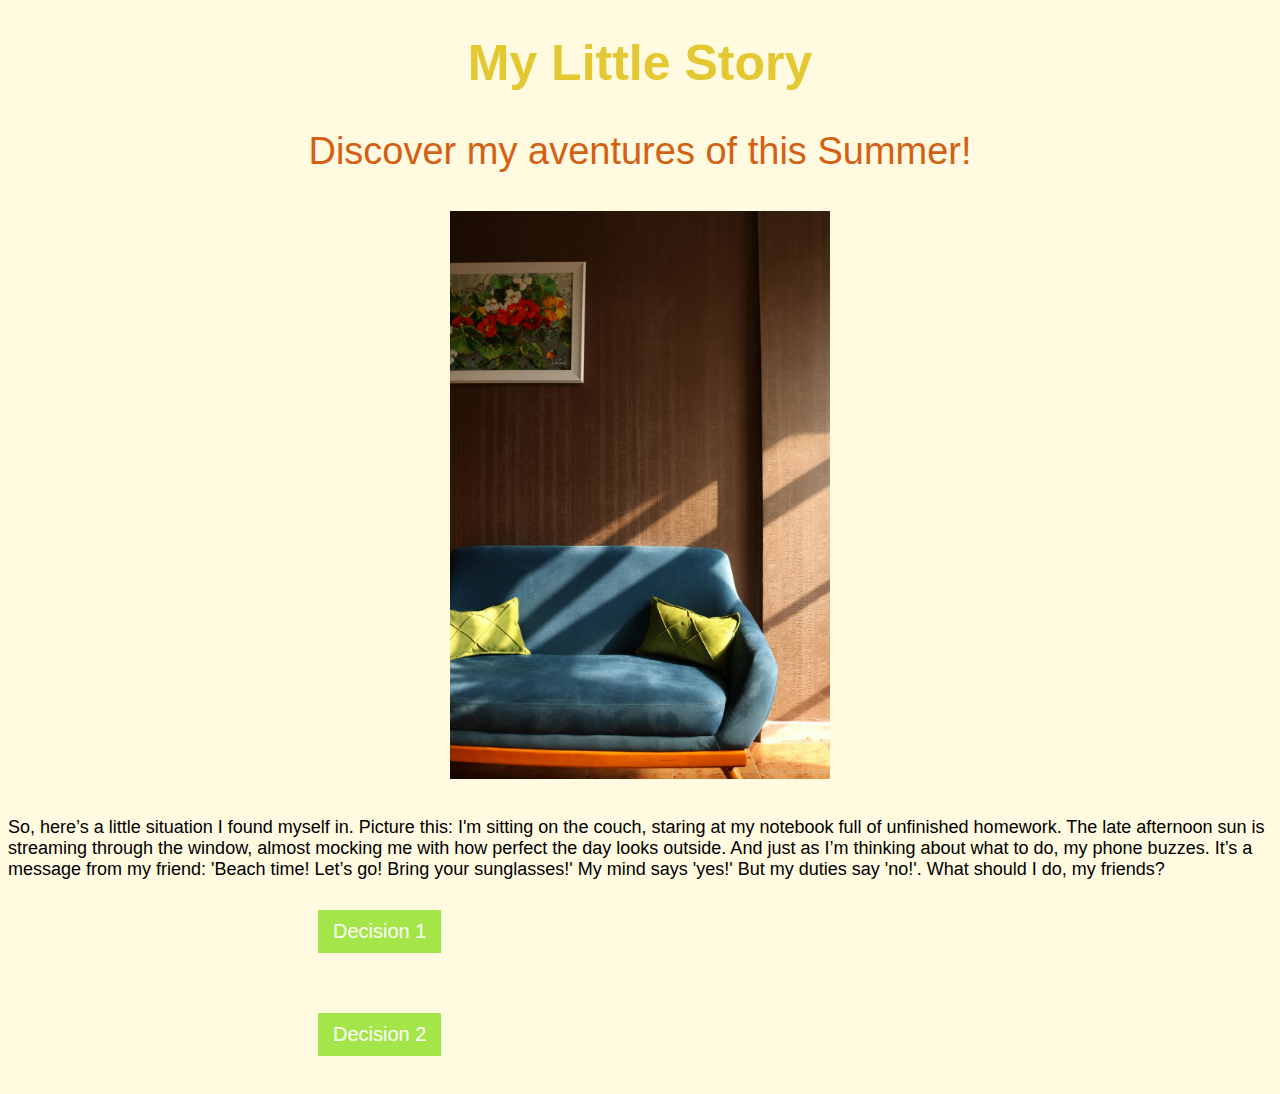
<file: MyFirstWebSite/index.html>
<!DOCTYPE html>
<html>
<head> 

	<meta charset="utf-8">
	<meta name="viewport" content="width=device-width, initial-scale=1">
	<title>A little Story</title>
	<link rel="stylesheet" href="CSS/styles.css">
</head>
<body>

	<h1>My Little Story</h1>

	<p>Discover my aventures of this Summer!</p>

	

	
	<p>
	<img src="images/couch.jpg" width="30%" height="30%" > </img></p> 

	<p1>So, here’s a little situation I found myself in. Picture this: I'm sitting on the couch, staring at my notebook full of unfinished homework. The late afternoon sun is streaming through the window, almost mocking me with how perfect the day looks outside. And just as I’m thinking about what to do, my phone buzzes. It’s a message from my friend: 'Beach time! Let’s go! Bring your sunglasses!' My mind says 'yes!' But my duties say 'no!'. What should I do, my friends?</p1>


	<a href="DecisionA1.html">

	<button class="button"> Decision 1 </button> </a>

	<a href="DecisionB1.html">

	<button class="button"> Decision 2 </button> </a>

	

	
	

</body>
</html>
</file>
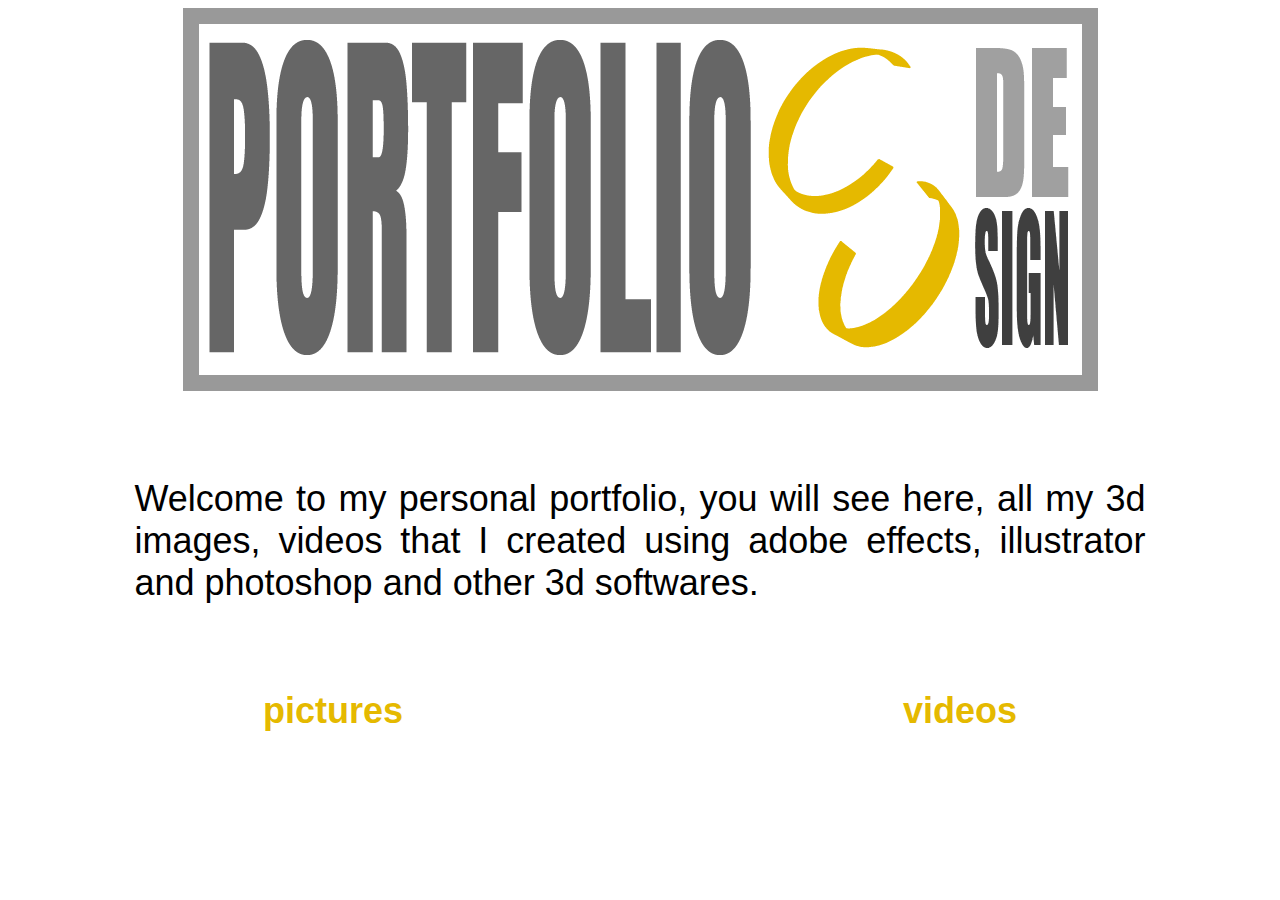
<file: PersonalProject/index.html>
<html><title>Portofolio</title>

<head> <link rel="stylesheet" href="css/styles.css">
	

</head>


<body>


	<h1> <img src=images/title.png></h1>



<div class="text-box">
    
<p>Welcome to my personal portfolio, you will see here, all my 3d images, videos that I created using adobe effects, illustrator and photoshop and other 3d softwares. </p></div>



<div class="heading-container">
    
    
<p><h2> <a href="pictures.html" target="_blank">pictures</a></h2> <h2> <a href="videos.html" target="_blank">videos</a></h2></p> </div>	

</body>

</html>
</file>
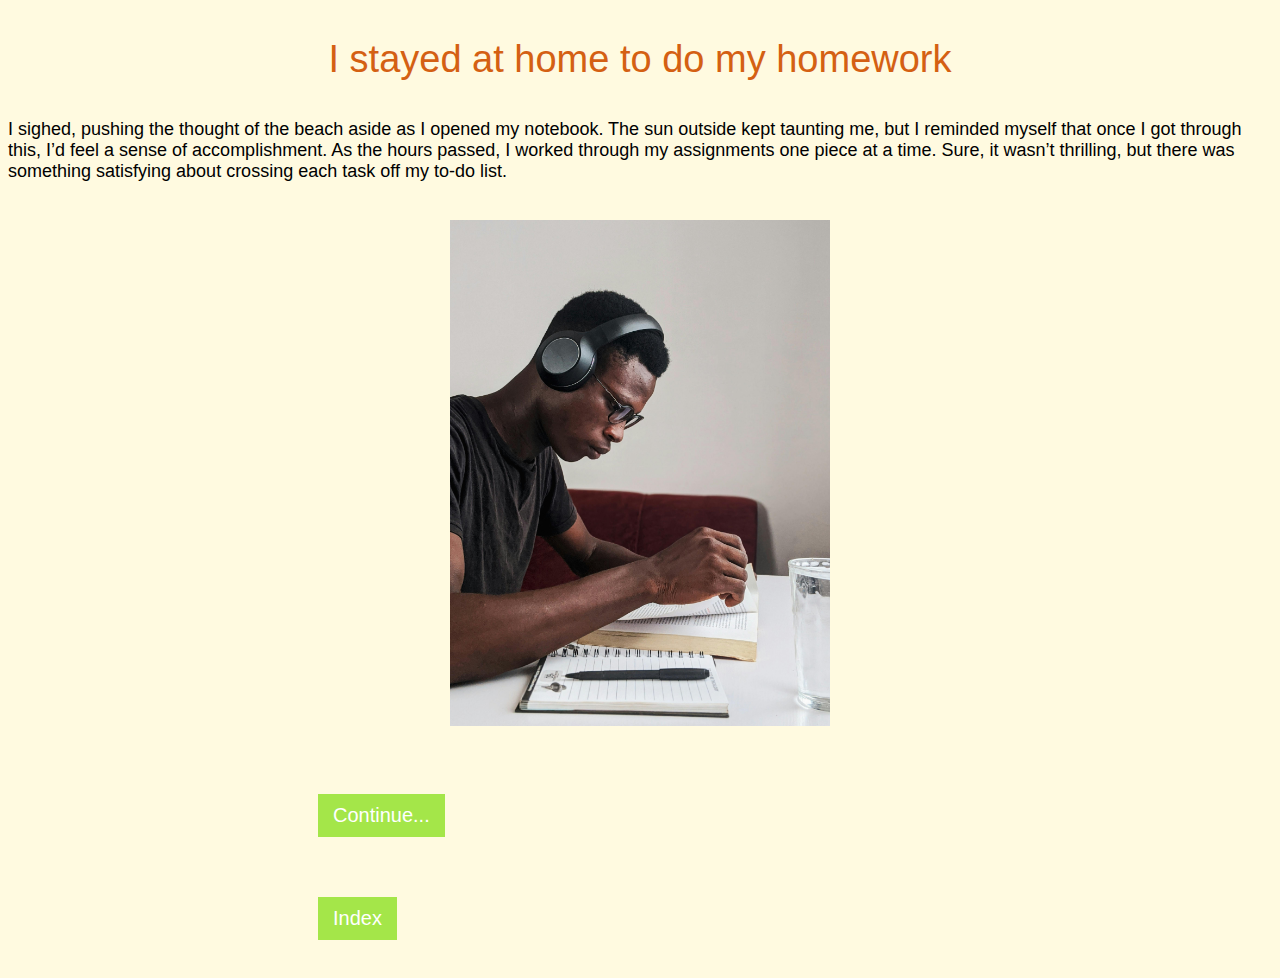
<file: MyFirstWebSite/DecisionA1.html>
<!DOCTYPE html>
<html>
<head>
	<meta charset="utf-8">
	<meta name="viewport" content="width=device-width, initial-scale=1">
	<title>Decision A - 1</title>
	<link rel="stylesheet" href="CSS/styles.css">
</head>
<body> <p>I stayed at home to do my homework</p>



<p1>I sighed, pushing the thought of the beach aside as I opened my notebook. The sun outside kept taunting me, but I reminded myself that once I got through this, I’d feel a sense of accomplishment. As the hours passed, I worked through my assignments one piece at a time. Sure, it wasn’t thrilling, but there was something satisfying about crossing each task off my to-do list.</p1>

<p>
	<img src="images/studying1.jpg" width="30%" height="30%" > </img></p> 

<a href="DecisionA2.html">

	<button class="button"> Continue... </button> </a>

<a href="index.html">

	<button class="button"> Index </button> </a>


</body>
</html>
</file>
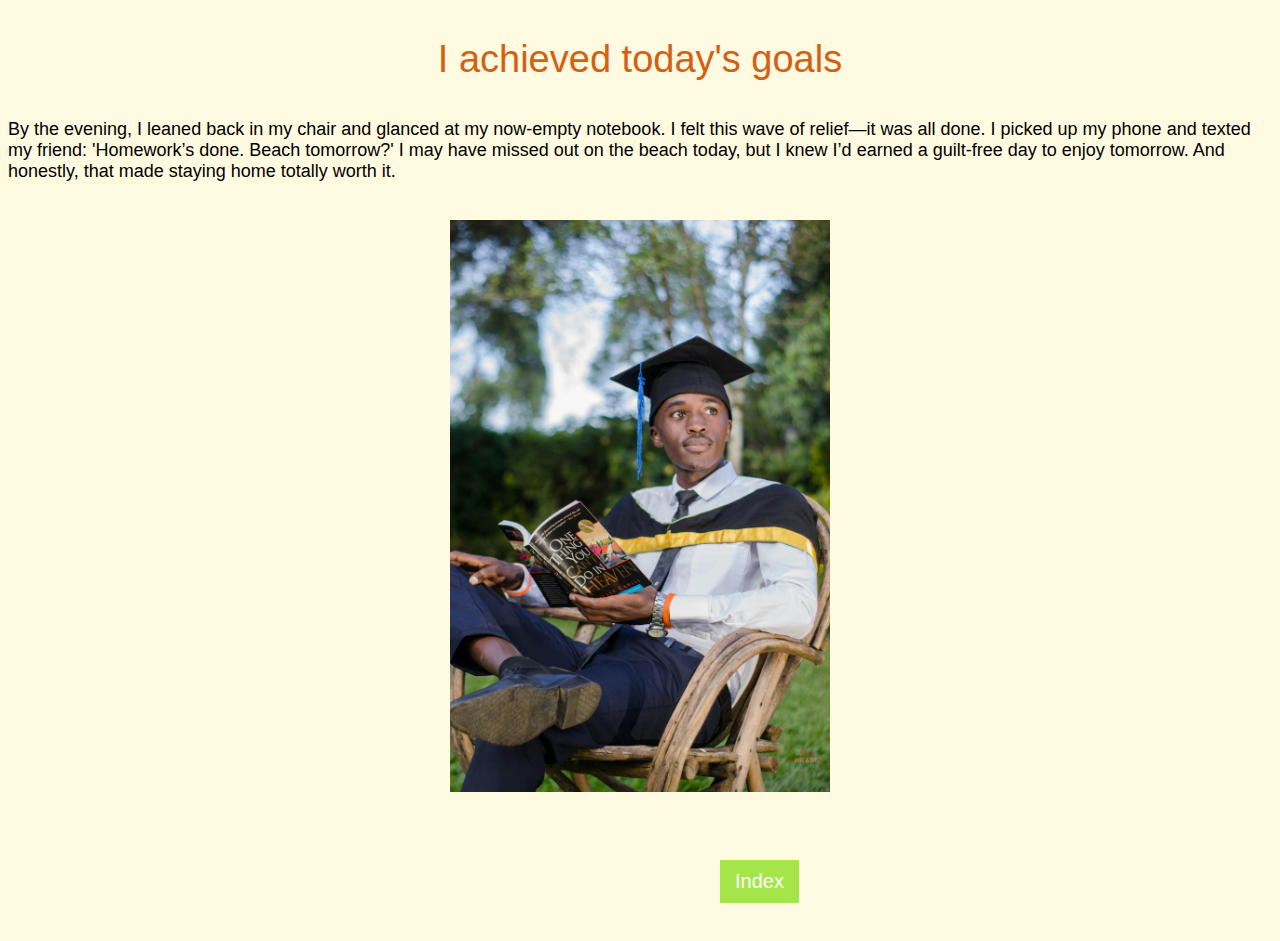
<file: MyFirstWebSite/DecisionA2.html>
<!DOCTYPE html>
<html>
<head>
	<meta charset="utf-8">
	<meta name="viewport" content="width=device-width, initial-scale=1">
	<title>Goals achieved</title>
	<link rel="stylesheet" href="CSS/styles.css">
</head>

<body> 

	<p>I achieved today's goals</p>



<p1>By the evening, I leaned back in my chair and glanced at my now-empty notebook. I felt this wave of relief—it was all done. I picked up my phone and texted my friend: 'Homework’s done. Beach tomorrow?' I may have missed out on the beach today, but I knew I’d earned a guilt-free day to enjoy tomorrow. And honestly, that made staying home totally worth it.</p1>

<p>
<img src="images/studying2.jpg" width="30%" height="30%" > 
</img></p> 

<a href="index.html">

	<button class="button" id="one-button" > Index </button> </a>


</body>
</html>
</file>
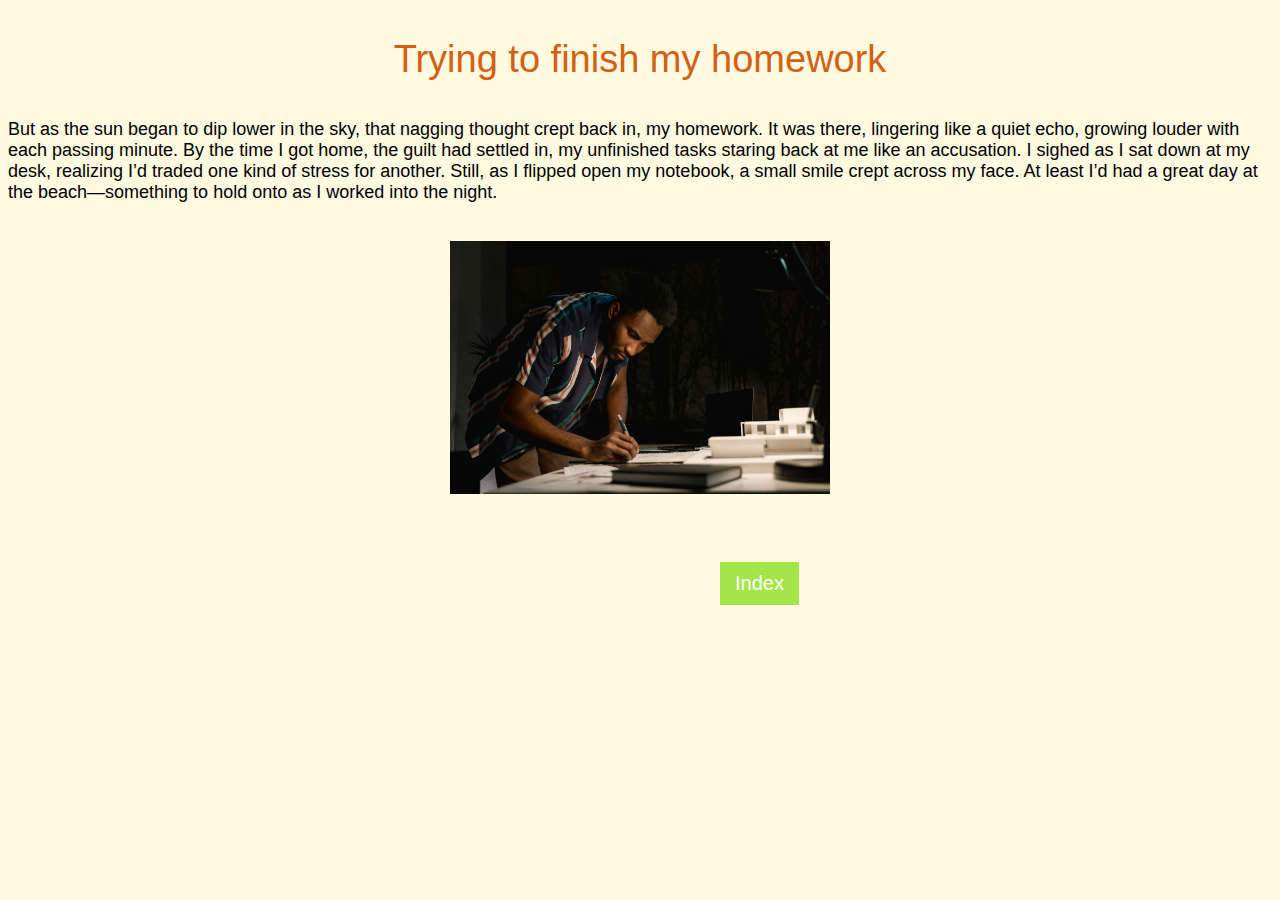
<file: MyFirstWebSite/DecisionB2.html>
<!DOCTYPE html>
<html>
<head>
	<meta charset="utf-8">
	<meta name="viewport" content="width=device-width, initial-scale=1">
	<title>Goals achieved</title>
	<link rel="stylesheet" href="CSS/styles.css">
</head>
<body> <p>Trying to finish my homework</p>



<p1>But as the sun began to dip lower in the sky, that nagging thought crept back in, my homework. It was there, lingering like a quiet echo, growing louder with each passing minute. By the time I got home, the guilt had settled in, my unfinished tasks staring back at me like an accusation.

I sighed as I sat down at my desk, realizing I’d traded one kind of stress for another. Still, as I flipped open my notebook, a small smile crept across my face. At least I’d had a great day at the beach—something to hold onto as I worked into the night.</p1>

<p>
	<img src="images/summer2.jpg" width="30%" height="30%" > </img></p> 

<a href="index.html">

	<button class="button" id="one-button" > Index </button> </a>


</body>
</html>
</file>
<file: MyFirstWebSite/CSS/styles.css>
body { background-color: #FFFAE0; }

h1 { color: #E3C832;
     font-size: 50px;
     font-family: Arial, Helvetica, sans-serif; 
     text-align: center;  }

p { color: #D46013;
     font-size: 38px;
     font-family: Arial, Helvetica, sans-serif; 
     text-align: center;  }

p1 { color: black;
     display: block;
     font-size: 18px;
     font-family: Arial, Helvetica, sans-serif; 
     text-align: justify center;
     margin-left: auto;
     margin-right: auto; }






#one-button { border: none;
    font-size: 20px;
    background-color: #A4E649;
    color: white;
    font-family: Helvetica, sans-serif;
    padding: 10px 15px;
    display: inline-block;
    margin: 30px 712px;         }

#one-button:hover {
    background-color:#c6cbc5;
    transition: 0.5s;
  }




.button {
    border: none;
    font-size: 20px;
    background-color: #A4E649;
    color: white;
    font-family: Helvetica, sans-serif;
    padding: 10px 15px;
    display: inline-block;
    margin: 30px 310px;         }

.button:hover {
    background-color:#c6cbc5;
    transition: 0.5s;
  }






img {
     display: block;
     margin-left: auto;
     margin-right: auto; }
</file>
<file: PersonalProject/css/styles.css>
img {
    display: block;
    margin: auto;
} 

p {
    font-size: 36px; 

     }

p:hover {
    color: gray; 
    transition: 0.3s ease-in-out; 
}     

.text-box {
    width: 80%; 
    margin: auto; 
    padding: 20px; 
    background-color: transparent; 
    border-radius: 8px; 

}
.text-box p {
    text-align: justify; 
}

.heading-container {
    display: flex;
    justify-content: center; 
    gap: 500px; 
    text-align: center;
}

h2 {

    color: #e5b900;
font-size: 36px;
}

h2:hover {
    color: #685400; 
    transition: 0.3s ease-in-out; 
    transform: scale(1.5); 
   
}

a { 

color: #e5b900;
font-size: 36px;
text-decoration: none;
}

a:hover {
    color: #685400; 
    transition: 0.3s ease-in-out; 
    transform: scale(1.5);

 }


.grid-container {
    display: grid;
    grid-template-columns: 1fr 1fr 1fr; /* Creates three equal columns */
    gap: 20px; /* Adds spacing between images */
    justify-content: center;
}

.grid-container img {
    width: 550px; /* Adjust based on your layout */
    height: auto; /* Maintains aspect ratio */
}

video {
    width: 100%;
    height: 100%;
    object-fit: cover;
}




body {
    font-family: Arial, sans-serif; 
}
</file>
